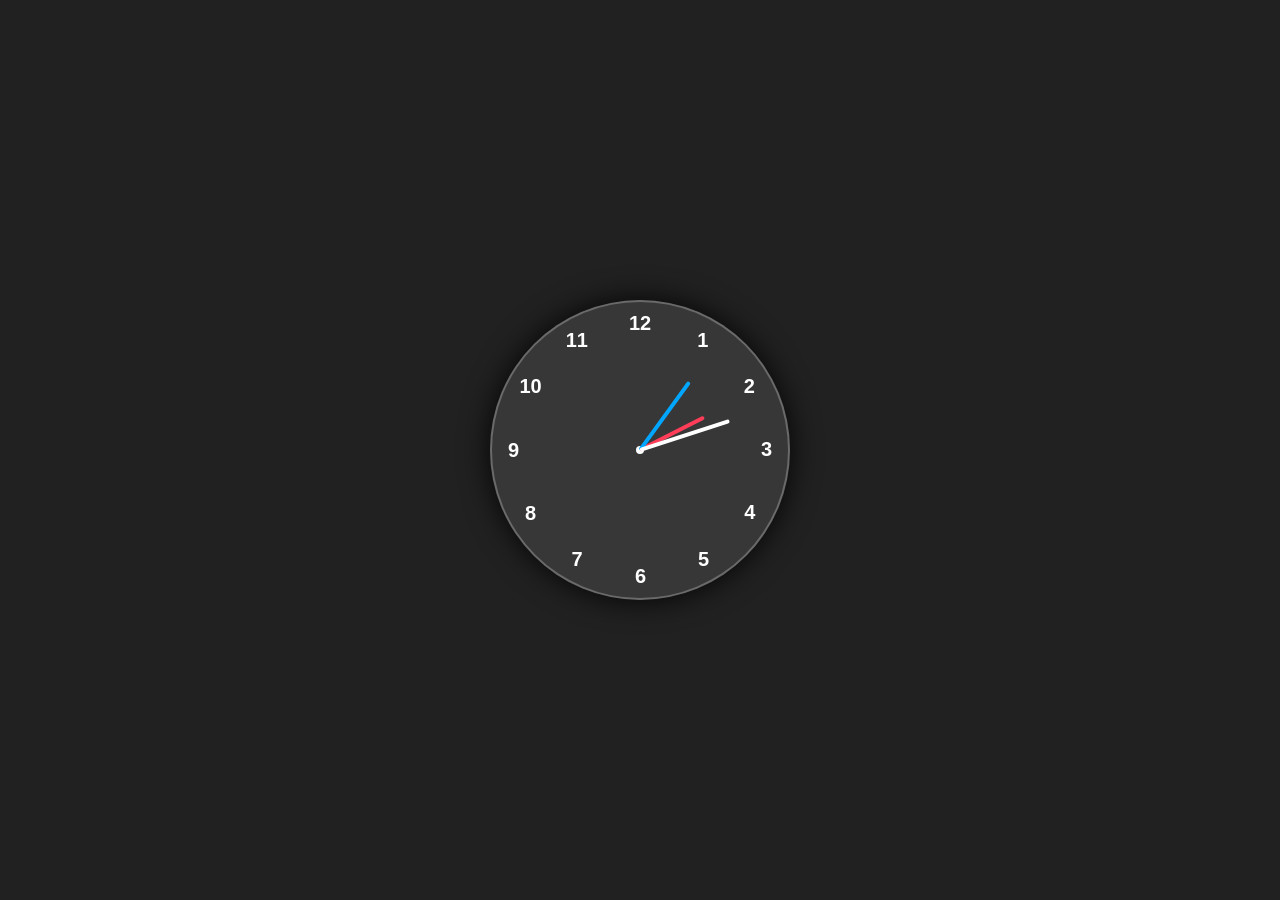
<file: Analog clock/index.html>
<!DOCTYPE html>
<html lang="en">
<head>
    <meta charset="UTF-8">
    <meta name="viewport" content="width=device-width, initial-scale=1.0">
    <title>Project 2:- Analog Clock</title>
    <link rel="stylesheet" href="index.css">
</head>
<body>
    <div class="container">
        <div class="clock">
             <div style="--clr:#ff3d58; --h:72px" class="hand" id="hour"><i></i></div>
             <div style="--clr:#00a6ff; --h:84px" class="hand" id="minute"><i></i></div>
             <div style="--clr:#fff; --h:94px" class="hand" id="second"><i></i></div>
            <span style="--i:1;"><b>1</b></span>
            <span style="--i:2;"><b>2</b></span>
            <span style="--i:3;"><b>3</b></span>
            <span style="--i:4;"><b>4</b></span>
            <span style="--i:5;"><b>5</b></span>
            <span style="--i:6;"><b>6</b></span>
            <span style="--i:7;"><b>7</b></span>
            <span style="--i:8;"><b>8</b></span>
            <span style="--i:9;"><b>9</b></span>
            <span style="--i:10;"><b>10</b></span>          
            <span style="--i:11;"><b>11</b></span>
            <span style="--i:12;"><b>12</b></span>
        </div>
        
    </div>
    <script src="app.js"></script>
</body>
</html>
</file>
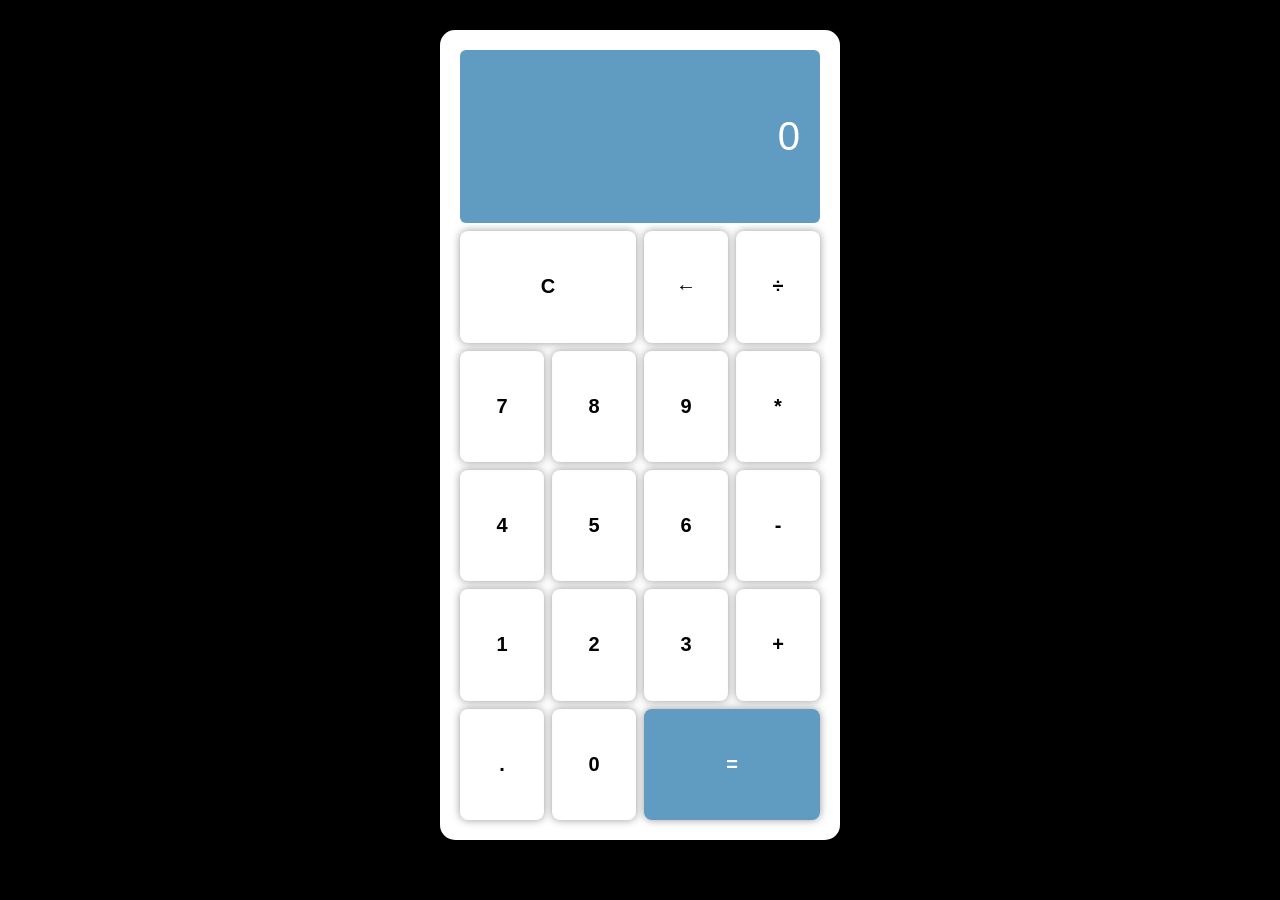
<file: Calculator/index.html>
<!DOCTYPE html>
<html lang="en">
<head>
    <meta charset="UTF-8">
    <meta name="viewport" content="width=device-width, initial-scale=1.0">
    <title>Calculator</title>
    <link rel="stylesheet" href="index.css">
</head>
<body>
    <div class="calculator">
        <div class="output">
            <div id="result">0</div>
        </div>
        <button id="clear-button" class="span-two">C</button>
        <button id="delete-button">&larr;</button>
        <button id="divide-button">&#247;</button>
        <button class="number">7</button>
        <button class="number">8</button>
        <button class="number">9</button>
        <button id="multiply-button">*</button>
        <button class="number">4</button>
        <button class="number">5</button>
        <button class="number">6</button>
        <button id="subtaract-button">-</button>
        <button class="number">1</button>
        <button class="number">2</button>
        <button class="number">3</button>
        <button id="add-button">+</button>
        <button id="decimal-button">.</button>
        <button class="number">0</button>
        <button id="equal-button" class="span-two">=</button>
    </div>
    <script src="app.js"></script>
</body>
</html>
</file>
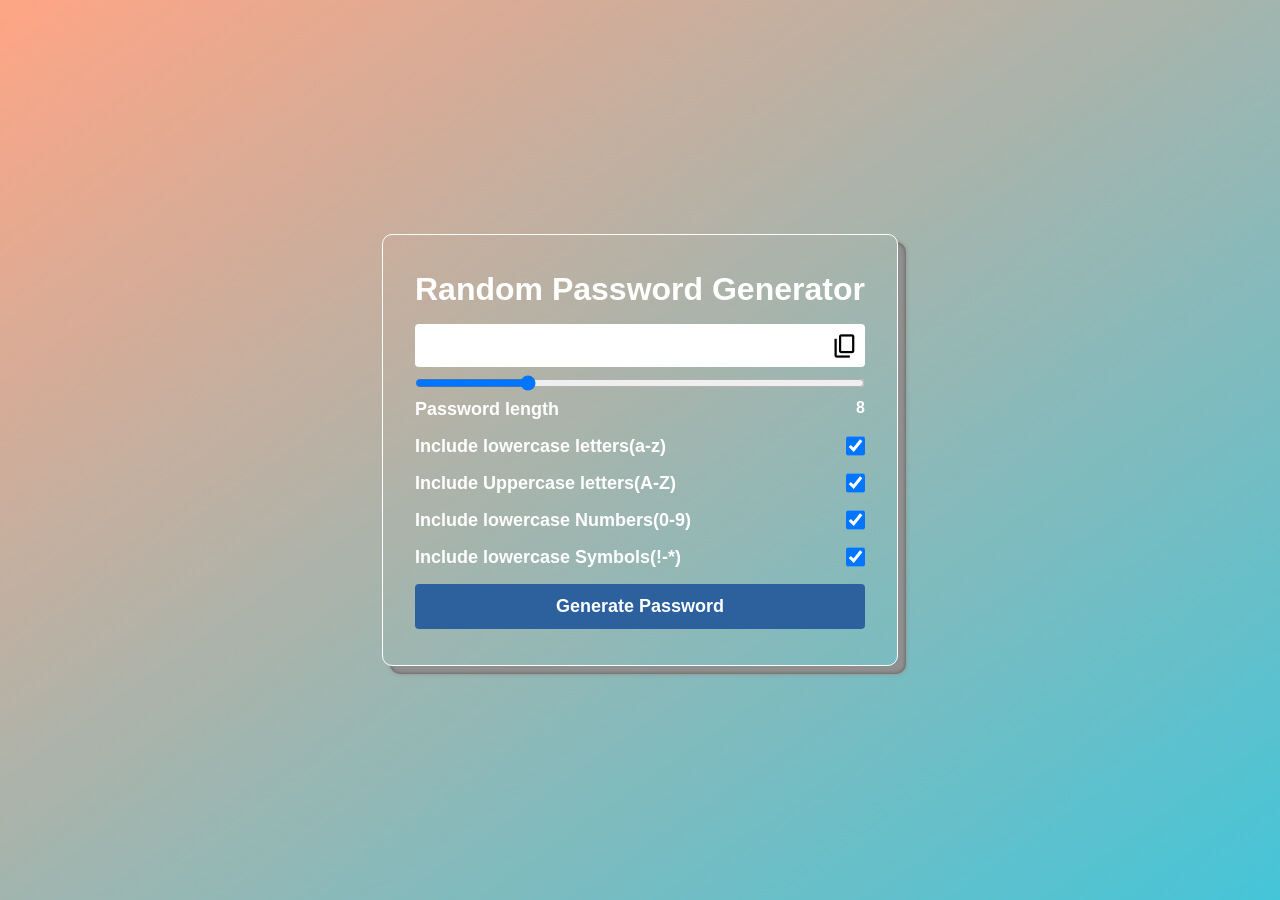
<file: Random Password Generator/index.html>
<!DOCTYPE html>
<html lang="en">
<head>
    <meta charset="UTF-8">
    <meta name="viewport" content="width=device-width, initial-scale=1.0">
    <title>Random Password Generator</title>
    <link href="https://fonts.googleapis.com/css2?family=Material+Symbols+Outlined" rel="stylesheet" />
    <link rel="stylesheet" href="index.css">
</head>
<body>
    <div class="container">
        <h1>Random Password Generator</h1>
        <div class="inputBox">
            <input type="text" class="passbox" id="passbox" disabled>
            <span class="material-symbols-outlined" id="copyIcon">content_copy</span>
        </div>
        <input type="range" min="1" max="30" value="8" id="inputSlider">
        <div class="row">
            <p>Password length</p>
            <span id="sliderValue"></span>
        </div>
        <div class="row">
            <label for="lowercase">Include lowercase letters(a-z)</label>
            <input type="checkbox" name="lowercase" id="lowercase" checked>
        </div>
        <div class="row">
            <label for="Uppercase">Include Uppercase letters(A-Z)</label>
            <input type="checkbox" name="Uppercase" id="Uppercase" checked>
        </div>
        <div class="row">
            <label for="Numbers">Include lowercase Numbers(0-9)</label>
            <input type="checkbox" name="Numbers" id="Numbers" checked>
        </div>
        <div class="row">
            <label for="Symbols">Include lowercase Symbols(!-*)</label>
            <input type="checkbox" name="Symbols" id="Symbols" checked>
        </div>
        <button type="button" class="genBtn" id="genBtn">Generate Password
            
        </button>
    </div>
    <script src="app.js"></script>


</body>
</html>
</file>
<file: Analog clock/index.css>
*{
    margin: 0;
    padding: 0;
    box-sizing: border-box;
    font-family: sans-serif;
    color: #fff;
}
body{
    display: flex;
    justify-content: center;
    align-items: center;
    min-height: 100vh;
    background-color: #212121;
}
.container{
    position: relative;

}
.clock{
    display: flex;
    justify-content: center;
    align-items: center;
    width: 300px;
    height: 300px;
    border-radius: 50%;
    background-color:rgba(255,255,255,0.1);
    border: 2px solid rgba(255,255,255,0.25);
    box-shadow: 0px 0px 30px rgba(0,0,0,0.9);
}
.clock span{
    position:absolute;
    transform: rotate(calc(30deg * var(--i)));
    inset: 12px;
    text-align: center;
    }
.clock span b{
    transform: rotate(calc(-30deg * var(--i)));
    display: inline-block;
    font-size: 20px;
}    
.clock::before{
    content: '';
    position: absolute;
    width: 8px;
    height: 8px;
    border-radius: 50%;
    background-color: #fff;
}
.hand i{
    position: absolute;
    background-color:var(--clr);
    width: 4px;
    height: var(--h);
    border-radius: 8px;
}
.hand{
    position: absolute;
    display: flex;
    justify-content: center;
    align-items: center;
    align-items: flex-end;
    
}
.digital{
    
}
</file>
<file: Calculator/index.css>
*{
    margin: 0;
    padding: 0;
    box-sizing: border-box;
    font-family: Verdana, Geneva, Tahoma, sans-serif;
}
body{
    background-color: #000;
}
.calculator{
    width: 100%;
    min-height: 90vh;
    background-color: #fff;
    display: grid;
    grid-template-columns: repeat(4,1fr);
    max-width: 400px;
    margin: 30px auto;
    padding: 20px;
    gap: 8px;
    border-radius: 15px;
}
.calculator .output{
    background-color: #609cc2;
    grid-column:1/5;
    color:#fff;
     display: flex;
     justify-content: flex-end;
     align-items: center;
     padding: 20px;
     font-size: 40px;
     border-radius: 6px;
     word-break: break-all;
     word-wrap: break-word;
}
.calculator button{
    font-size: 20px;
    font-weight: 600;
    border: none;
    background:none;
    box-shadow: 0px 0px 8px #999;
    border-radius: 8px;
    cursor: pointer;
    transition: all 0.2s ease;
}
.calculator button:hover{
    background-color: #d4d4d4;
}
.span-two{
    grid-column: span 2;
}
.calculator button:last-child{
    background: #609cc2;
    color: #fff;
}
</file>
<file: Random Password Generator/index.css>
*{
    margin: 0;
    padding: 0;
box-sizing: border-box;
font-family: sans-serif;
}
body{
    width: 100vw;
    height: 100vh;
    display: flex;
    justify-content: center;
    align-items: center;
    background:linear-gradient(to right bottom,#ffa585,#45c5d8);
    color: #fff;
    font-weight: 600;
}
.container{
    border: 0.5px solid #fff;
    border-radius: 10px;
    padding: 28px 32px;
    display: flex;
    flex-direction: column;
    background: transparent;
    box-shadow: 8px 8px 4px #909090 ,8px 8px 0px #575755;
}
.container h1{
    font: 1.4rem;
    margin-block: 8px;
}
.inputBox{
    position: relative;
}
.inputBox span{
    position: absolute;
    top: 16px;
    right: 6px;
    color: #000;
    font-size: 28px;
    cursor: pointer;
    z-index: 2;
}
.passbox{
    background-color: #fff;
    border: none;
    outline: none;
    padding: 10px;
    width: 450px;
    border-radius: 4px;
    font-size: 20px;
    margin-block: 8px;
    text-overflow: ellipsis;
}
.row{
    display: flex;
    margin-block: 8px;
}
.row p , .row label{
    flex-basis: 100%;
    font-size: 18px;
}
.row input[type= checkbox]{
    height: 20px;
    width: 20px;
}
.genBtn{
    border: none;
    outline: none;
    background-color: #2c619e;
    color: #fff;
    padding: 12px 24px;
    font-size: 18px;
    margin-block: 8px;
    font-weight: 700;
    border-radius: 4px;
    cursor: pointer;
}
.genBtn:hover{
    background-color: #0066ff;
}
</file>
